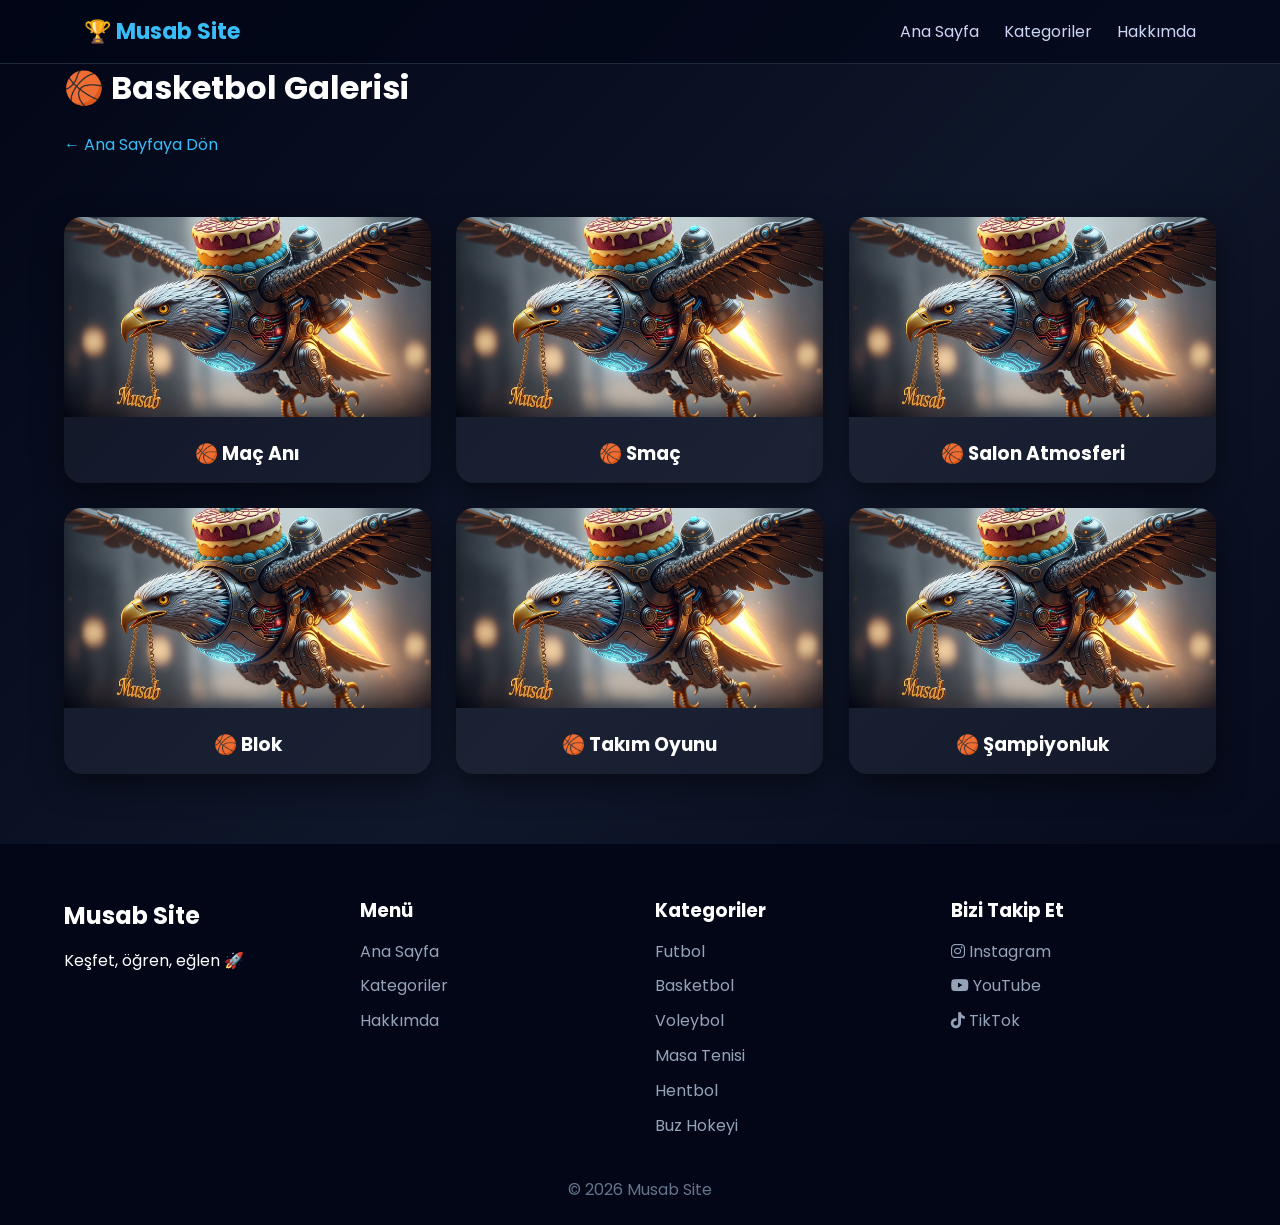
<file: basketbol.html>
<!DOCTYPE html>
<html lang="tr">
<head>
    <meta charset="UTF-8">
    <meta name="viewport" content="width=device-width, initial-scale=1.0">
    <title>Basketbol Galerisi</title>
    <link rel="stylesheet" href="style.css">
    <link rel="stylesheet" href="https://cdnjs.cloudflare.com/ajax/libs/font-awesome/6.5.0/css/all.min.css">
    <link href="https://fonts.googleapis.com/css2?family=Poppins:wght@300;400;600&display=swap" rel="stylesheet">
</head>
<body>

<header>
    <div class="container header">
        <div class="logo"><h1>🏆 Musab Site</h1></div>
        <div class="hamburger" onclick="toggleMenu()"><span></span><span></span><span></span></div>
        <nav class="nav-links">
            <a href="index.html">Ana Sayfa</a>
            <a href="index.html#kategoriler">Kategoriler</a>
            <a href="hakkimda.html">Hakkımda</a>
        </nav>
    </div>
</header>

<div class="container">
    <h1 class="page-title">🏀 Basketbol Galerisi</h1>
    <a href="index.html" class="back-btn">← Ana Sayfaya Dön</a>

    <div class="grid grid-3">
        <div class="card"><img src="image/67 (1).jpg" onclick="buyut(0)"><h3>🏀 Maç Anı</h3></div>
        <div class="card"><img src="image/67 (1).jpg" onclick="buyut(1)"><h3>🏀 Smaç</h3></div>
        <div class="card"><img src="image/67 (1).jpg" onclick="buyut(2)"><h3>🏀 Salon Atmosferi</h3></div>
        <div class="card"><img src="image/67 (1).jpg" onclick="buyut(3)"><h3>🏀 Blok</h3></div>
        <div class="card"><img src="image/67 (1).jpg" onclick="buyut(4)"><h3>🏀 Takım Oyunu</h3></div>
        <div class="card"><img src="image/67 (1).jpg" onclick="buyut(5)"><h3>🏀 Şampiyonluk</h3></div>
    </div>
</div>

<div id="popup">
    <span class="close" onclick="kapat()">✖</span>
    <span class="prev" onclick="geri()">❮</span>
    <span class="next" onclick="ileri()">❯</span>
    <div class="popup-content">
        <img id="popup-img">
        <h2 id="popup-title"></h2>
    </div>
</div>

<footer class="footer">
    <div class="container footer-grid">
        <div><h2>Musab Site</h2><p>Keşfet, öğren, eğlen 🚀</p></div>
        <div><h3>Menü</h3><a href="index.html">Ana Sayfa</a><a href="#kategoriler">Kategoriler</a><a href="hakkimda.html">Hakkımda</a></div>
        <div><h3>Kategoriler</h3>
            <a href="futbol.html">Futbol</a>
            <a href="basketbol.html">Basketbol</a>
            <a href="voleybol.html">Voleybol</a>
            <a href="masatenisi.html">Masa Tenisi</a>
            <a href="hentbol.html">Hentbol</a>
            <a href="buzhokeyi.html">Buz Hokeyi</a>
        </div>
        <div><h3>Bizi Takip Et</h3>
            <a href="#"><i class="fab fa-instagram"></i> Instagram</a>
            <a href="#"><i class="fab fa-youtube"></i> YouTube</a>
            <a href="#"><i class="fab fa-tiktok"></i> TikTok</a>
        </div>
    </div>
    <div class="footer-bottom">© 2026 Musab Site</div>
</footer>

<button id="topBtn" onclick="yukariCik()">⬆</button>

<script>
let images = [
    {src:"image/67 (1).jpg", title:"Maç Anı"},
    {src:"image/67 (1).jpg", title:"Smaç"},
    {src:"image/67 (1).jpg", title:"Salon Atmosferi"},
    {src:"image/67 (1).jpg", title:"Blok"},
    {src:"image/67 (1).jpg", title:"Takım Oyunu"},
    {src:"image/67 (1).jpg", title:"Şampiyonluk"}
];
let index = 0;

function buyut(i){
    index = i;
    goster();
    const popup=document.getElementById("popup");
    popup.style.display="flex";
    document.body.style.overflow="hidden";
    setTimeout(()=>popup.classList.add("show"),10);
}

function goster() {
    const popupImg = document.getElementById("popup-img");
    
    // önce eskiyi gizle
    popupImg.classList.remove('show');
    popupImg.classList.add('hide');

    // küçük bir gecikme ile yeni resmi göster
    setTimeout(() => {
        popupImg.src = images[index].src;
        document.getElementById("popup-title").innerText = images[index].title;
        popupImg.classList.remove('hide');
        popupImg.classList.add('show');
    }, 200);
}

function kapat(){
    const popup=document.getElementById("popup");
    popup.classList.remove("show");
    setTimeout(()=>{
        popup.style.display="none";
        document.body.style.overflow="auto";
    },300);
}

function ileri(){index=(index+1)%images.length; goster();}
function geri(){index=(index-1+images.length)%images.length; goster();}

window.onscroll = function(){
    let btn=document.getElementById("topBtn");
    btn.style.display=document.documentElement.scrollTop>200?"block":"none";
};

function yukariCik(){window.scrollTo({top:0,behavior:"smooth"});}
document.addEventListener("keydown",function(e){
    if(e.key==="Escape") kapat();
    if(e.key==="ArrowRight") ileri();
    if(e.key==="ArrowLeft") geri();
});

function toggleMenu(){document.querySelector('.nav-links').classList.toggle('active');}
</script>

</body>
</html>
</file>
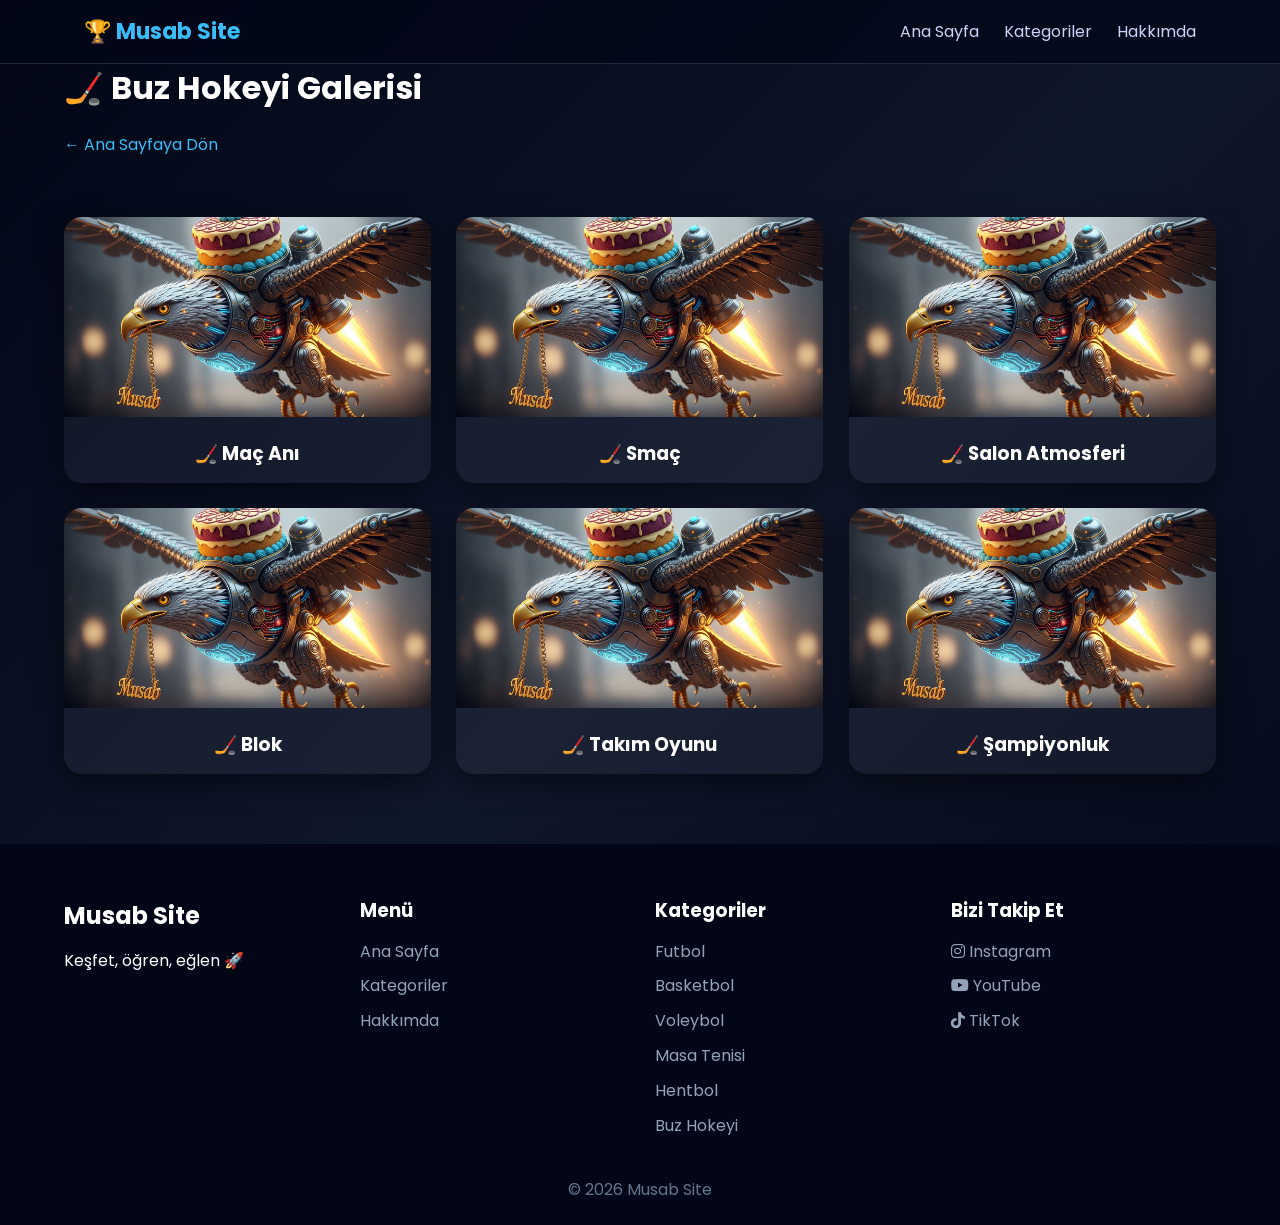
<file: buzhokeyi.html>
<!DOCTYPE html>
<html lang="tr">
<head>
    <meta charset="UTF-8">
    <meta name="viewport" content="width=device-width, initial-scale=1.0">
    <title>Buz Hokeyi Galerisi</title>
    <link rel="stylesheet" href="style.css">
    <link rel="stylesheet" href="https://cdnjs.cloudflare.com/ajax/libs/font-awesome/6.5.0/css/all.min.css">
    <link href="https://fonts.googleapis.com/css2?family=Poppins:wght@300;400;600&display=swap" rel="stylesheet">
</head>
<body>

<header>
    <div class="container header">
        <div class="logo"><h1>🏆 Musab Site</h1></div>
        <div class="hamburger" onclick="toggleMenu()"><span></span><span></span><span></span></div>
        <nav class="nav-links">
            <a href="index.html">Ana Sayfa</a>
            <a href="index.html#kategoriler">Kategoriler</a>
            <a href="hakkimda.html">Hakkımda</a>
        </nav>
    </div>
</header>

<div class="container">
    <h1 class="page-title">🏒 Buz Hokeyi Galerisi</h1>
    <a href="index.html" class="back-btn">← Ana Sayfaya Dön</a>

    <div class="grid grid-3">
        <div class="card"><img src="image/67 (1).jpg" onclick="buyut(0)"><h3>🏒 Maç Anı</h3></div>
        <div class="card"><img src="image/67 (1).jpg" onclick="buyut(1)"><h3>🏒 Smaç</h3></div>
        <div class="card"><img src="image/67 (1).jpg" onclick="buyut(2)"><h3>🏒 Salon Atmosferi</h3></div>
        <div class="card"><img src="image/67 (1).jpg" onclick="buyut(3)"><h3>🏒 Blok</h3></div>
        <div class="card"><img src="image/67 (1).jpg" onclick="buyut(4)"><h3>🏒 Takım Oyunu</h3></div>
        <div class="card"><img src="image/67 (1).jpg" onclick="buyut(5)"><h3>🏒 Şampiyonluk</h3></div>
    </div>
</div>

<div id="popup">
    <span class="close" onclick="kapat()">✖</span>
    <span class="prev" onclick="geri()">❮</span>
    <span class="next" onclick="ileri()">❯</span>
    <div class="popup-content">
        <img id="popup-img">
        <h2 id="popup-title"></h2>
    </div>
</div>

<footer class="footer">
    <div class="container footer-grid">
        <div><h2>Musab Site</h2><p>Keşfet, öğren, eğlen 🚀</p></div>
        <div><h3>Menü</h3><a href="index.html">Ana Sayfa</a><a href="#kategoriler">Kategoriler</a><a href="hakkimda.html">Hakkımda</a></div>
        <div><h3>Kategoriler</h3>
            <a href="futbol.html">Futbol</a>
            <a href="basketbol.html">Basketbol</a>
            <a href="voleybol.html">Voleybol</a>
            <a href="masatenisi.html">Masa Tenisi</a>
            <a href="hentbol.html">Hentbol</a>
            <a href="buzhokeyi.html">Buz Hokeyi</a>
        </div>
        <div><h3>Bizi Takip Et</h3>
            <a href="#"><i class="fab fa-instagram"></i> Instagram</a>
            <a href="#"><i class="fab fa-youtube"></i> YouTube</a>
            <a href="#"><i class="fab fa-tiktok"></i> TikTok</a>
        </div>
    </div>
    <div class="footer-bottom">© 2026 Musab Site</div>
</footer>

<button id="topBtn" onclick="yukariCik()">⬆</button>

<script>
let images = [
    {src:"image/67 (1).jpg", title:"Maç Anı"},
    {src:"image/67 (1).jpg", title:"Smaç"},
    {src:"image/67 (1).jpg", title:"Salon Atmosferi"},
    {src:"image/67 (1).jpg", title:"Blok"},
    {src:"image/67 (1).jpg", title:"Takım Oyunu"},
    {src:"image/67 (1).jpg", title:"Şampiyonluk"}
];
let index = 0;

function buyut(i){
    index = i;
    goster();
    const popup=document.getElementById("popup");
    popup.style.display="flex";
    document.body.style.overflow="hidden";
    setTimeout(()=>popup.classList.add("show"),10);
}

function goster() {
    const popupImg = document.getElementById("popup-img");
    
    // önce eskiyi gizle
    popupImg.classList.remove('show');
    popupImg.classList.add('hide');

    // küçük bir gecikme ile yeni resmi göster
    setTimeout(() => {
        popupImg.src = images[index].src;
        document.getElementById("popup-title").innerText = images[index].title;
        popupImg.classList.remove('hide');
        popupImg.classList.add('show');
    }, 200);
}

function kapat(){
    const popup=document.getElementById("popup");
    popup.classList.remove("show");
    setTimeout(()=>{
        popup.style.display="none";
        document.body.style.overflow="auto";
    },300);
}

function ileri(){index=(index+1)%images.length; goster();}
function geri(){index=(index-1+images.length)%images.length; goster();}

window.onscroll = function(){
    let btn=document.getElementById("topBtn");
    btn.style.display=document.documentElement.scrollTop>200?"block":"none";
};

function yukariCik(){window.scrollTo({top:0,behavior:"smooth"});}
document.addEventListener("keydown",function(e){
    if(e.key==="Escape") kapat();
    if(e.key==="ArrowRight") ileri();
    if(e.key==="ArrowLeft") geri();
});

function toggleMenu(){document.querySelector('.nav-links').classList.toggle('active');}
</script>

</body>
</html>
</file>
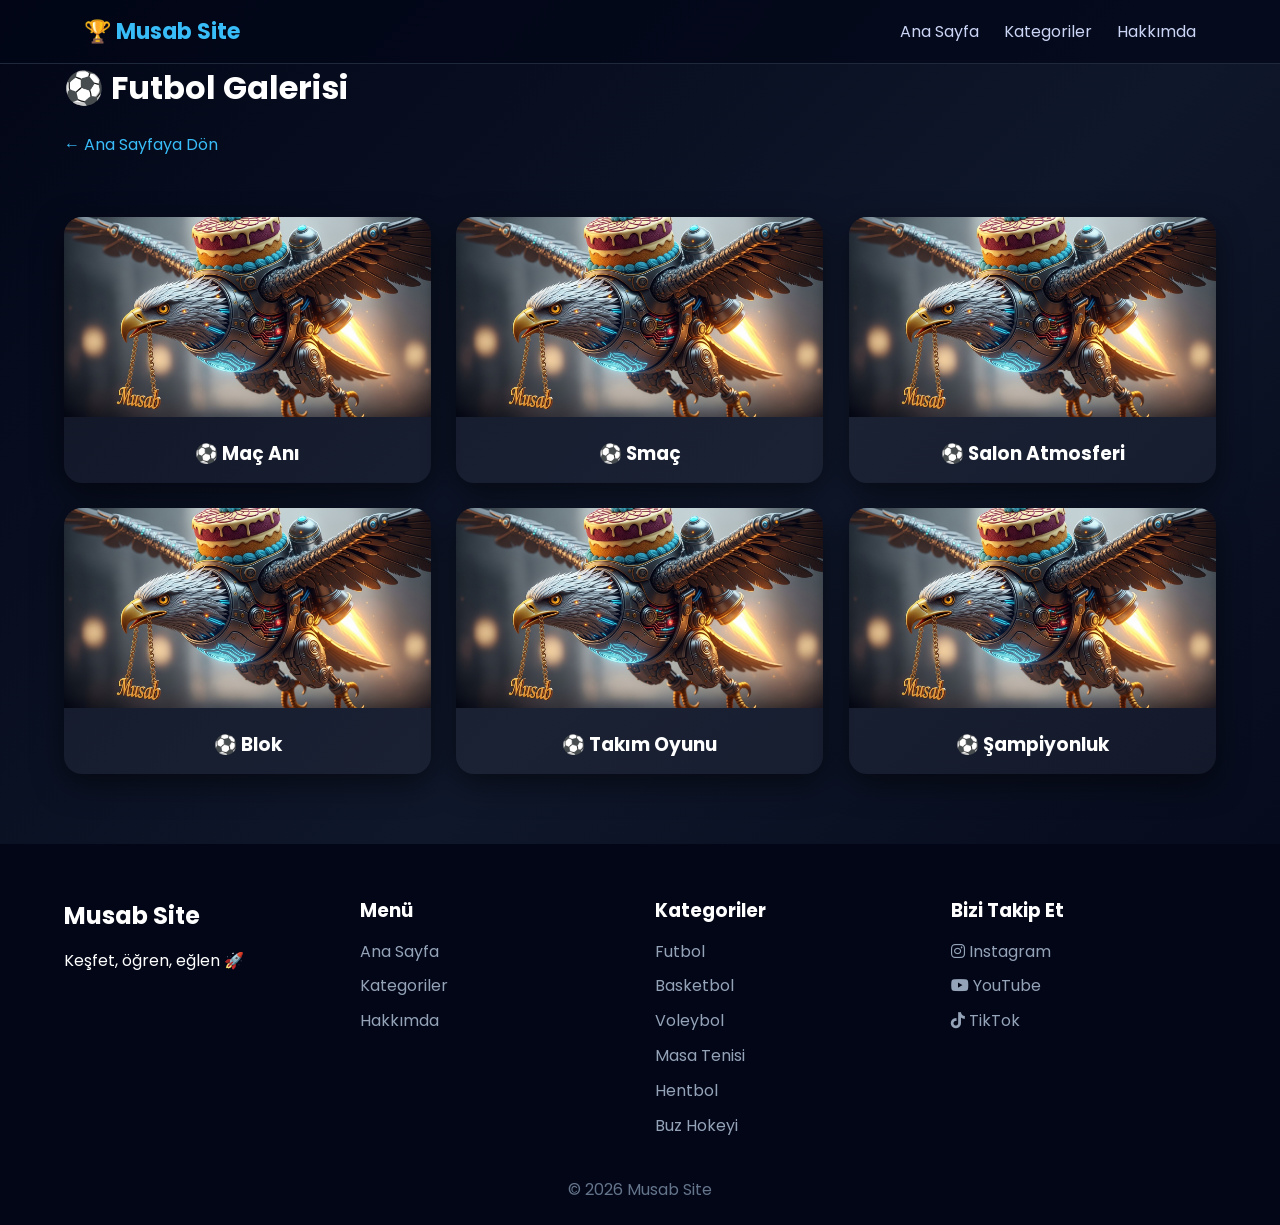
<file: futbol.html>
<!DOCTYPE html>
<html lang="tr">
<head>
    <meta charset="UTF-8">
    <meta name="viewport" content="width=device-width, initial-scale=1.0">
    <title>Futbol Galerisi</title>
    <link rel="stylesheet" href="style.css">
    <link rel="stylesheet" href="https://cdnjs.cloudflare.com/ajax/libs/font-awesome/6.5.0/css/all.min.css">
    <link href="https://fonts.googleapis.com/css2?family=Poppins:wght@300;400;600&display=swap" rel="stylesheet">
</head>
<body>

<header>
    <div class="container header">
        <div class="logo"><h1>🏆 Musab Site</h1></div>
        <div class="hamburger" onclick="toggleMenu()"><span></span><span></span><span></span></div>
        <nav class="nav-links">
            <a href="index.html">Ana Sayfa</a>
            <a href="index.html#kategoriler">Kategoriler</a>
            <a href="hakkimda.html">Hakkımda</a>
        </nav>
    </div>
</header>

<div class="container">
    <h1 class="page-title">⚽ Futbol Galerisi</h1>
    <a href="index.html" class="back-btn">← Ana Sayfaya Dön</a>

    <div class="grid grid-3">
        <div class="card"><img src="image/67 (1).jpg" onclick="buyut(0)"><h3>⚽ Maç Anı</h3></div>
        <div class="card"><img src="image/67 (1).jpg" onclick="buyut(1)"><h3>⚽ Smaç</h3></div>
        <div class="card"><img src="image/67 (1).jpg" onclick="buyut(2)"><h3>⚽ Salon Atmosferi</h3></div>
        <div class="card"><img src="image/67 (1).jpg" onclick="buyut(3)"><h3>⚽ Blok</h3></div>
        <div class="card"><img src="image/67 (1).jpg" onclick="buyut(4)"><h3>⚽ Takım Oyunu</h3></div>
        <div class="card"><img src="image/67 (1).jpg" onclick="buyut(5)"><h3>⚽ Şampiyonluk</h3></div>
    </div>
</div>

<div id="popup">
    <span class="close" onclick="kapat()">✖</span>
    <span class="prev" onclick="geri()">❮</span>
    <span class="next" onclick="ileri()">❯</span>
    <div class="popup-content">
        <img id="popup-img">
        <h2 id="popup-title"></h2>
    </div>
</div>

<footer class="footer">
    <div class="container footer-grid">
        <div><h2>Musab Site</h2><p>Keşfet, öğren, eğlen 🚀</p></div>
        <div><h3>Menü</h3><a href="index.html">Ana Sayfa</a><a href="#kategoriler">Kategoriler</a><a href="hakkimda.html">Hakkımda</a></div>
        <div><h3>Kategoriler</h3>
            <a href="futbol.html">Futbol</a>
            <a href="basketbol.html">Basketbol</a>
            <a href="voleybol.html">Voleybol</a>
            <a href="masatenisi.html">Masa Tenisi</a>
            <a href="hentbol.html">Hentbol</a>
            <a href="buzhokeyi.html">Buz Hokeyi</a>
        </div>
        <div><h3>Bizi Takip Et</h3>
            <a href="#"><i class="fab fa-instagram"></i> Instagram</a>
            <a href="#"><i class="fab fa-youtube"></i> YouTube</a>
            <a href="#"><i class="fab fa-tiktok"></i> TikTok</a>
        </div>
    </div>
    <div class="footer-bottom">© 2026 Musab Site</div>
</footer>

<button id="topBtn" onclick="yukariCik()">⬆</button>

<script>
let images = [
    {src:"image/67 (1).jpg", title:"Maç Anı"},
    {src:"image/67 (1).jpg", title:"Smaç"},
    {src:"image/67 (1).jpg", title:"Salon Atmosferi"},
    {src:"image/67 (1).jpg", title:"Blok"},
    {src:"image/67 (1).jpg", title:"Takım Oyunu"},
    {src:"image/67 (1).jpg", title:"Şampiyonluk"}
];
let index = 0;

function buyut(i){
    index = i;
    goster();
    const popup=document.getElementById("popup");
    popup.style.display="flex";
    document.body.style.overflow="hidden";
    setTimeout(()=>popup.classList.add("show"),10);
}

function goster() {
    const popupImg = document.getElementById("popup-img");
    
    // önce eskiyi gizle
    popupImg.classList.remove('show');
    popupImg.classList.add('hide');

    // küçük bir gecikme ile yeni resmi göster
    setTimeout(() => {
        popupImg.src = images[index].src;
        document.getElementById("popup-title").innerText = images[index].title;
        popupImg.classList.remove('hide');
        popupImg.classList.add('show');
    }, 200);
}

function kapat(){
    const popup=document.getElementById("popup");
    popup.classList.remove("show");
    setTimeout(()=>{
        popup.style.display="none";
        document.body.style.overflow="auto";
    },300);
}

function ileri(){index=(index+1)%images.length; goster();}
function geri(){index=(index-1+images.length)%images.length; goster();}

window.onscroll = function(){
    let btn=document.getElementById("topBtn");
    btn.style.display=document.documentElement.scrollTop>200?"block":"none";
};

function yukariCik(){window.scrollTo({top:0,behavior:"smooth"});}
document.addEventListener("keydown",function(e){
    if(e.key==="Escape") kapat();
    if(e.key==="ArrowRight") ileri();
    if(e.key==="ArrowLeft") geri();
});

function toggleMenu(){document.querySelector('.nav-links').classList.toggle('active');}
</script>

</body>
</html>
</file>
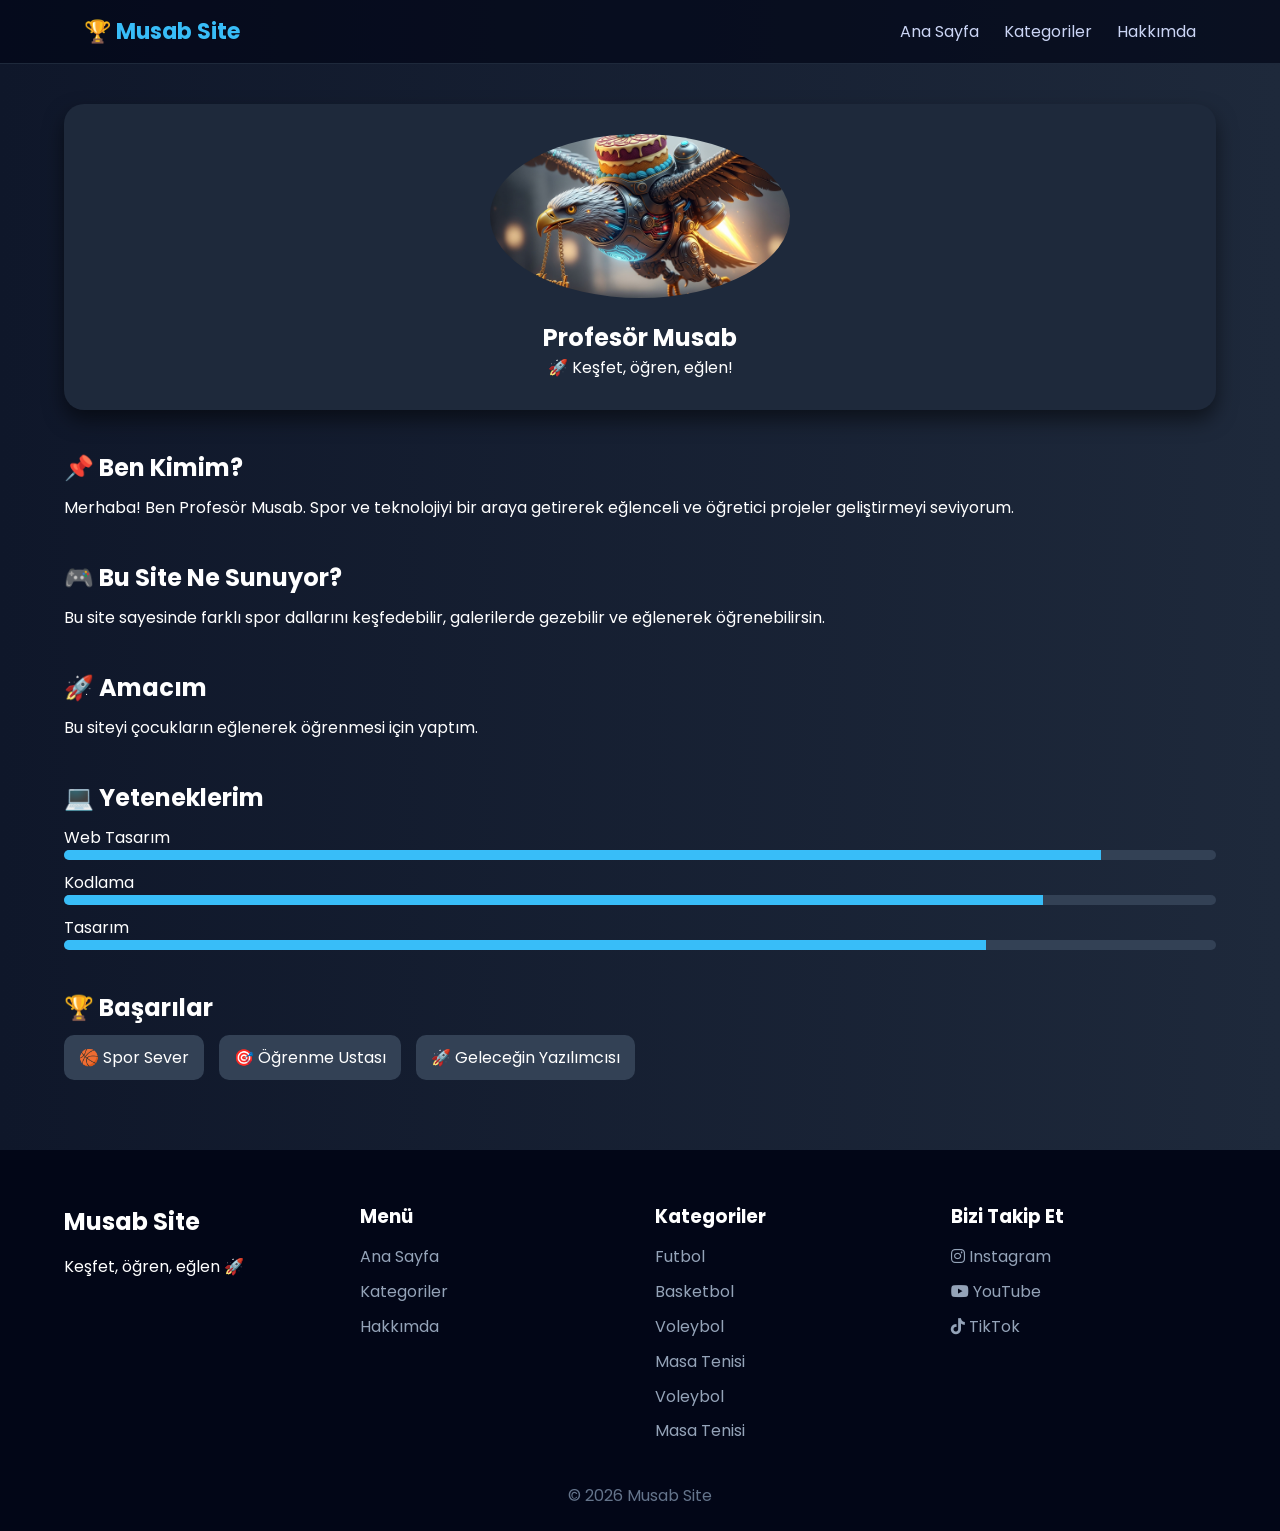
<file: hakkimda.html>
<!DOCTYPE html>
<html lang="tr">
<head>
<meta charset="UTF-8">
<meta name="viewport" content="width=device-width, initial-scale=1.0">
<title>Hakkımda - Musab Site</title>

<link rel="stylesheet" href="style.css">
<link rel="stylesheet" href="https://cdnjs.cloudflare.com/ajax/libs/font-awesome/6.5.0/css/all.min.css">
<link href="https://fonts.googleapis.com/css2?family=Poppins:wght@300;400;600&display=swap" rel="stylesheet">

<style>

/* ARKA PLAN */
body {
    background: linear-gradient(to right, #0f172a, #1e293b);
    color: white;
}

/* PROFİL KART */
.profile-card {
    background: #1e293b;
    padding: 30px;
    border-radius: 20px;
    text-align: center;
    margin-top: 40px;
    box-shadow: 0 10px 20px rgba(0,0,0,0.5);
    animation: fadeIn 1s ease;
}

.profile-card img {
    width: 300px;
    border-radius: 50%;
    margin-bottom: 15px;
}
/* BÖLÜMLER */
.section {
    margin-top: 40px;
    animation: fadeIn 1.5s ease;
}

.section h2 {
    margin-bottom: 10px;
}

/* YETENEK BAR */
.skill {
    margin: 10px 0;
}

.skill-bar {
    background: #334155;
    border-radius: 10px;
    overflow: hidden;
}

.skill-fill {
    height: 10px;
    background: #38bdf8;
}

/* ROZETLER */
.badges {
    display: flex;
    gap: 15px;
    flex-wrap: wrap;
}

.badge {
    background: #334155;
    padding: 10px 15px;
    border-radius: 10px;
}

/* ANİMASYON */
@keyframes fadeIn {
    from {opacity: 0; transform: translateY(20px);}
    to {opacity: 1; transform: translateY(0);}
}

</style>
</head>

<body>

<!-- HEADER -->
<header>
<div class="container header">
    <div class="logo"><h1>🏆 Musab Site</h1></div>

    <div class="hamburger" onclick="toggleMenu()">
        <span></span><span></span><span></span>
    </div>

    <nav class="nav-links">
        <a href="index.html">Ana Sayfa</a>
        <a href="index.html#kategoriler">Kategoriler</a>
        <a href="hakkimda.html" class="active">Hakkımda</a>
    </nav>
</div>
</header>

<!-- İÇERİK -->
<div class="container">

    <!-- PROFİL -->
    <div class="profile-card">
        <img src="image/67 (1).jpg" alt="profil">
        <h2>Profesör Musab</h2>
        <p>🚀 Keşfet, öğren, eğlen!</p>
    </div>

    <!-- BEN KİMİM -->
    <div class="section">
        <h2>📌 Ben Kimim?</h2>
        <p>
            Merhaba! Ben Profesör Musab. Spor ve teknolojiyi bir araya getirerek
            eğlenceli ve öğretici projeler geliştirmeyi seviyorum.
        </p>
    </div>

    <!-- SİTE -->
    <div class="section">
        <h2>🎮 Bu Site Ne Sunuyor?</h2>
        <p>
            Bu site sayesinde farklı spor dallarını keşfedebilir, galerilerde gezebilir
            ve eğlenerek öğrenebilirsin.
        </p>
    </div>

    <!-- AMAÇ -->
    <div class="section">
        <h2>🚀 Amacım</h2>
        <p>
            Bu siteyi çocukların eğlenerek öğrenmesi için yaptım.
        </p>
    </div>

    <!-- YETENEKLER -->
    <div class="section">
        <h2>💻 Yeteneklerim</h2>

        <div class="skill">
            Web Tasarım
            <div class="skill-bar">
                <div class="skill-fill" style="width: 90%"></div>
            </div>
        </div>

        <div class="skill">
            Kodlama
            <div class="skill-bar">
                <div class="skill-fill" style="width: 85%"></div>
            </div>
        </div>

        <div class="skill">
            Tasarım
            <div class="skill-bar">
                <div class="skill-fill" style="width: 80%"></div>
            </div>
        </div>

    </div>

    <!-- ROZETLER -->
    <div class="section">
        <h2>🏆 Başarılar</h2>

        <div class="badges">
            <div class="badge">🏀 Spor Sever</div>
            <div class="badge">🎯 Öğrenme Ustası</div>
            <div class="badge">🚀 Geleceğin Yazılımcısı</div>
        </div>
    </div>

</div>

<!-- FOOTER -->
<footer class="footer">
<div class="container footer-grid">
    <div>
        <h2>Musab Site</h2>
        <p>Keşfet, öğren, eğlen 🚀</p>
    </div>

    <div>
        <h3>Menü</h3>
        <a href="index.html">Ana Sayfa</a>
        <a href="index.html#kategoriler">Kategoriler</a>
        <a href="hakkimda.html">Hakkımda</a>
    </div>

    <div>
        <h3>Kategoriler</h3>
        <a href="futbol.html">Futbol</a>
        <a href="basketbol.html">Basketbol</a>
        <a href="voleybol.html">Voleybol</a>
        <a href="masatenisi.html">Masa Tenisi</a>
        <a href="hentbol.html">Voleybol</a>
        <a href="buzhokeyi.html">Masa Tenisi</a>
    </div>

    <div>
        <h3>Bizi Takip Et</h3>
        <a href="#"><i class="fab fa-instagram"></i> Instagram</a>
        <a href="#"><i class="fab fa-youtube"></i> YouTube</a>
            <a href="#"><i class="fab fa-tiktok"></i> TikTok</a>
    </div>
</div>

<div class="footer-bottom">
    © 2026 Musab Site
</div>
</footer>

<script>
function toggleMenu() {
    document.querySelector('.nav-links').classList.toggle('active');
}
</script>

</body>
</html>
</file>
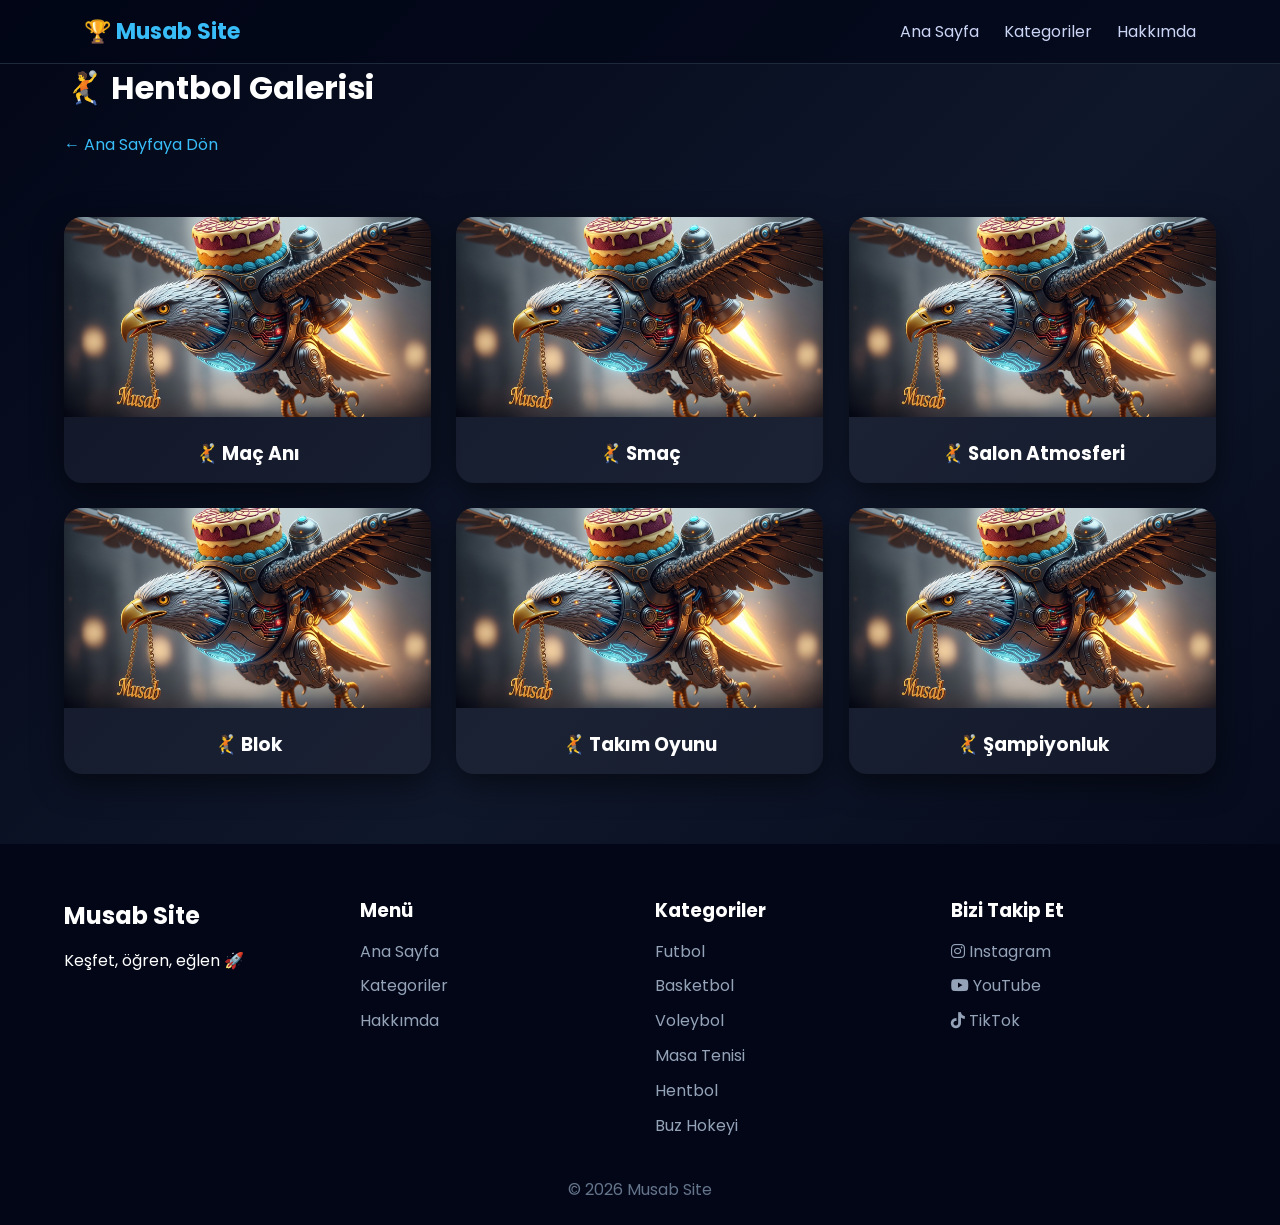
<file: hentbol.html>
<!DOCTYPE html>
<html lang="tr">
<head>
    <meta charset="UTF-8">
    <meta name="viewport" content="width=device-width, initial-scale=1.0">
    <title>Hentbol Galerisi</title>
    <link rel="stylesheet" href="style.css">
    <link rel="stylesheet" href="https://cdnjs.cloudflare.com/ajax/libs/font-awesome/6.5.0/css/all.min.css">
    <link href="https://fonts.googleapis.com/css2?family=Poppins:wght@300;400;600&display=swap" rel="stylesheet">
</head>
<body>

<header>
    <div class="container header">
        <div class="logo"><h1>🏆 Musab Site</h1></div>
        <div class="hamburger" onclick="toggleMenu()"><span></span><span></span><span></span></div>
        <nav class="nav-links">
            <a href="index.html">Ana Sayfa</a>
            <a href="index.html#kategoriler">Kategoriler</a>
            <a href="hakkimda.html">Hakkımda</a>
        </nav>
    </div>
</header>

<div class="container">
    <h1 class="page-title">🤾 Hentbol Galerisi</h1>
    <a href="index.html" class="back-btn">← Ana Sayfaya Dön</a>

    <div class="grid grid-3">
        <div class="card"><img src="image/67 (1).jpg" onclick="buyut(0)"><h3>🤾 Maç Anı</h3></div>
        <div class="card"><img src="image/67 (1).jpg" onclick="buyut(1)"><h3>🤾 Smaç</h3></div>
        <div class="card"><img src="image/67 (1).jpg" onclick="buyut(2)"><h3>🤾 Salon Atmosferi</h3></div>
        <div class="card"><img src="image/67 (1).jpg" onclick="buyut(3)"><h3>🤾 Blok</h3></div>
        <div class="card"><img src="image/67 (1).jpg" onclick="buyut(4)"><h3>🤾 Takım Oyunu</h3></div>
        <div class="card"><img src="image/67 (1).jpg" onclick="buyut(5)"><h3>🤾 Şampiyonluk</h3></div>
    </div>
</div>

<div id="popup">
    <span class="close" onclick="kapat()">✖</span>
    <span class="prev" onclick="geri()">❮</span>
    <span class="next" onclick="ileri()">❯</span>
    <div class="popup-content">
        <img id="popup-img">
        <h2 id="popup-title"></h2>
    </div>
</div>

<footer class="footer">
    <div class="container footer-grid">
        <div><h2>Musab Site</h2><p>Keşfet, öğren, eğlen 🚀</p></div>
        <div><h3>Menü</h3><a href="index.html">Ana Sayfa</a><a href="#kategoriler">Kategoriler</a><a href="hakkimda.html">Hakkımda</a></div>
        <div><h3>Kategoriler</h3>
            <a href="futbol.html">Futbol</a>
            <a href="basketbol.html">Basketbol</a>
            <a href="voleybol.html">Voleybol</a>
            <a href="masatenisi.html">Masa Tenisi</a>
            <a href="hentbol.html">Hentbol</a>
            <a href="buzhokeyi.html">Buz Hokeyi</a>
        </div>
        <div><h3>Bizi Takip Et</h3>
            <a href="#"><i class="fab fa-instagram"></i> Instagram</a>
            <a href="#"><i class="fab fa-youtube"></i> YouTube</a>
            <a href="#"><i class="fab fa-tiktok"></i> TikTok</a>
        </div>
    </div>
    <div class="footer-bottom">© 2026 Musab Site</div>
</footer>

<button id="topBtn" onclick="yukariCik()">⬆</button>

<script>
let images = [
    {src:"image/67 (1).jpg", title:"Maç Anı"},
    {src:"image/67 (1).jpg", title:"Smaç"},
    {src:"image/67 (1).jpg", title:"Salon Atmosferi"},
    {src:"image/67 (1).jpg", title:"Blok"},
    {src:"image/67 (1).jpg", title:"Takım Oyunu"},
    {src:"image/67 (1).jpg", title:"Şampiyonluk"}
];
let index = 0;

function buyut(i){
    index = i;
    goster();
    const popup=document.getElementById("popup");
    popup.style.display="flex";
    document.body.style.overflow="hidden";
    setTimeout(()=>popup.classList.add("show"),10);
}

function goster() {
    const popupImg = document.getElementById("popup-img");
    
    // önce eskiyi gizle
    popupImg.classList.remove('show');
    popupImg.classList.add('hide');

    // küçük bir gecikme ile yeni resmi göster
    setTimeout(() => {
        popupImg.src = images[index].src;
        document.getElementById("popup-title").innerText = images[index].title;
        popupImg.classList.remove('hide');
        popupImg.classList.add('show');
    }, 200);
}

function kapat(){
    const popup=document.getElementById("popup");
    popup.classList.remove("show");
    setTimeout(()=>{
        popup.style.display="none";
        document.body.style.overflow="auto";
    },300);
}

function ileri(){index=(index+1)%images.length; goster();}
function geri(){index=(index-1+images.length)%images.length; goster();}

window.onscroll = function(){
    let btn=document.getElementById("topBtn");
    btn.style.display=document.documentElement.scrollTop>200?"block":"none";
};

function yukariCik(){window.scrollTo({top:0,behavior:"smooth"});}
document.addEventListener("keydown",function(e){
    if(e.key==="Escape") kapat();
    if(e.key==="ArrowRight") ileri();
    if(e.key==="ArrowLeft") geri();
});

function toggleMenu(){document.querySelector('.nav-links').classList.toggle('active');}
</script>

</body>
</html>
</file>
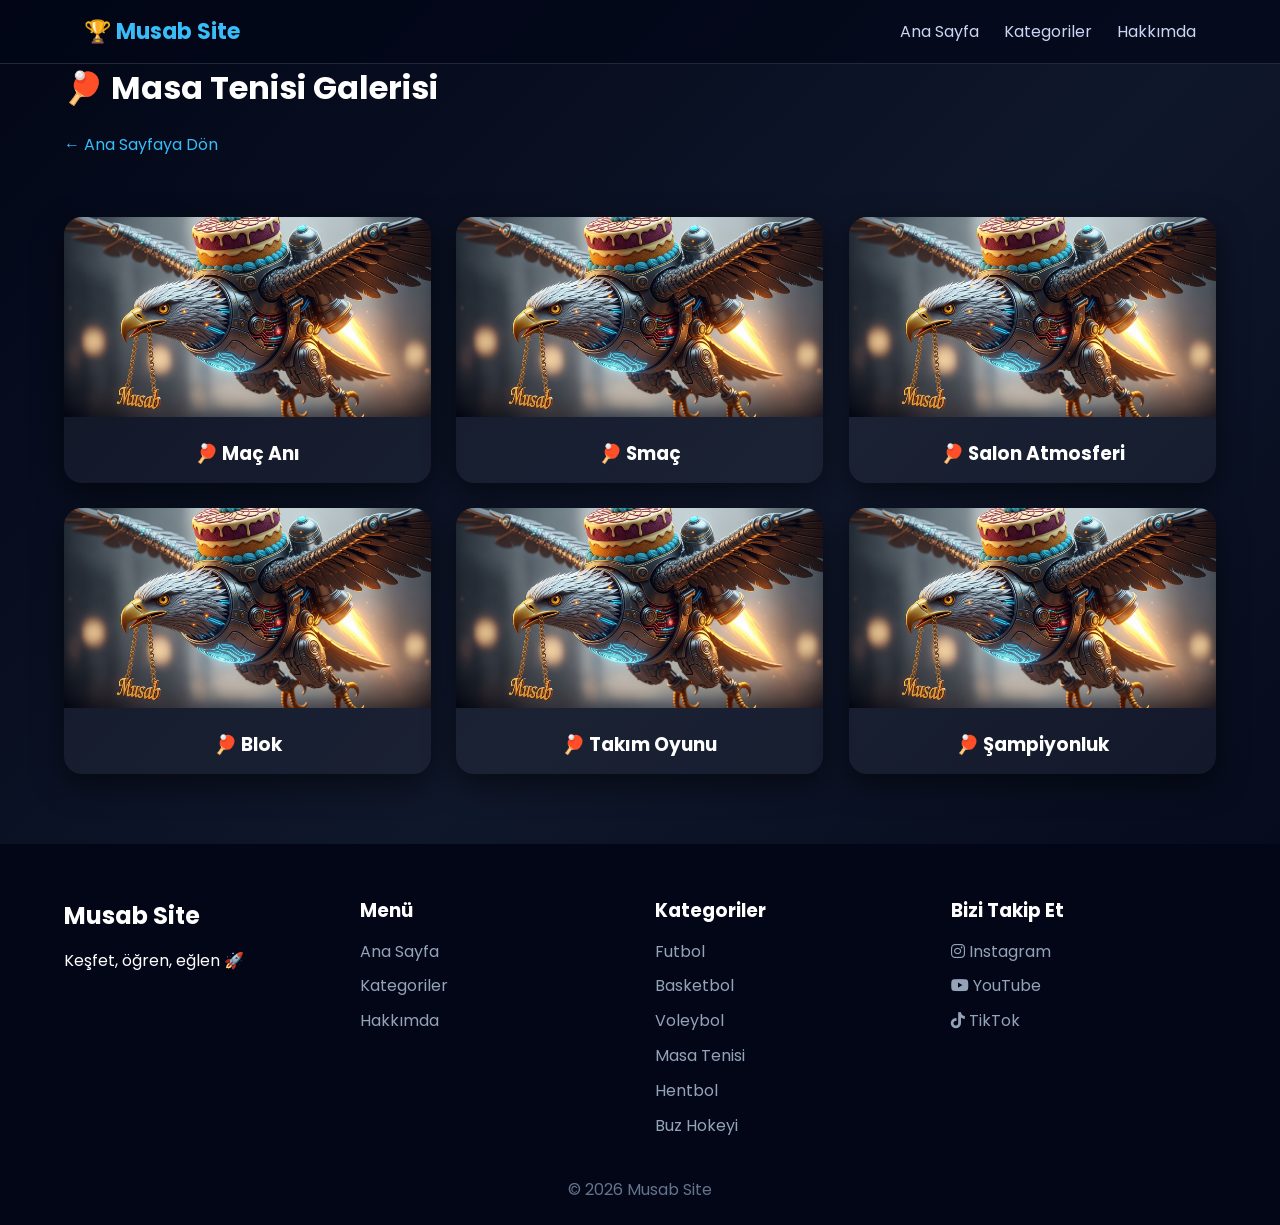
<file: masatenisi.html>
<!DOCTYPE html>
<html lang="tr">
<head>
    <meta charset="UTF-8">
    <meta name="viewport" content="width=device-width, initial-scale=1.0">
    <title>Masa Tenisi Galerisi</title>
    <link rel="stylesheet" href="style.css">
    <link rel="stylesheet" href="https://cdnjs.cloudflare.com/ajax/libs/font-awesome/6.5.0/css/all.min.css">
    <link href="https://fonts.googleapis.com/css2?family=Poppins:wght@300;400;600&display=swap" rel="stylesheet">
</head>
<body>

<header>
    <div class="container header">
        <div class="logo"><h1>🏆 Musab Site</h1></div>
        <div class="hamburger" onclick="toggleMenu()"><span></span><span></span><span></span></div>
        <nav class="nav-links">
            <a href="index.html">Ana Sayfa</a>
            <a href="index.html#kategoriler">Kategoriler</a>
            <a href="hakkimda.html">Hakkımda</a>
        </nav>
    </div>
</header>

<div class="container">
    <h1 class="page-title">🏓 Masa Tenisi Galerisi</h1>
    <a href="index.html" class="back-btn">← Ana Sayfaya Dön</a>

    <div class="grid grid-3">
        <div class="card"><img src="image/67 (1).jpg" onclick="buyut(0)"><h3>🏓 Maç Anı</h3></div>
        <div class="card"><img src="image/67 (1).jpg" onclick="buyut(1)"><h3>🏓 Smaç</h3></div>
        <div class="card"><img src="image/67 (1).jpg" onclick="buyut(2)"><h3>🏓 Salon Atmosferi</h3></div>
        <div class="card"><img src="image/67 (1).jpg" onclick="buyut(3)"><h3>🏓 Blok</h3></div>
        <div class="card"><img src="image/67 (1).jpg" onclick="buyut(4)"><h3>🏓 Takım Oyunu</h3></div>
        <div class="card"><img src="image/67 (1).jpg" onclick="buyut(5)"><h3>🏓 Şampiyonluk</h3></div>
    </div>
</div>

<div id="popup">
    <span class="close" onclick="kapat()">✖</span>
    <span class="prev" onclick="geri()">❮</span>
    <span class="next" onclick="ileri()">❯</span>
    <div class="popup-content">
        <img id="popup-img">
        <h2 id="popup-title"></h2>
    </div>
</div>

<footer class="footer">
    <div class="container footer-grid">
        <div><h2>Musab Site</h2><p>Keşfet, öğren, eğlen 🚀</p></div>
        <div><h3>Menü</h3><a href="index.html">Ana Sayfa</a><a href="#kategoriler">Kategoriler</a><a href="hakkimda.html">Hakkımda</a></div>
        <div><h3>Kategoriler</h3>
            <a href="futbol.html">Futbol</a>
            <a href="basketbol.html">Basketbol</a>
            <a href="voleybol.html">Voleybol</a>
            <a href="masatenisi.html">Masa Tenisi</a>
            <a href="hentbol.html">Hentbol</a>
            <a href="buzhokeyi.html">Buz Hokeyi</a>
        </div>
        <div><h3>Bizi Takip Et</h3>
            <a href="#"><i class="fab fa-instagram"></i> Instagram</a>
            <a href="#"><i class="fab fa-youtube"></i> YouTube</a>
            <a href="#"><i class="fab fa-tiktok"></i> TikTok</a>
        </div>
    </div>
    <div class="footer-bottom">© 2026 Musab Site</div>
</footer>

<button id="topBtn" onclick="yukariCik()">⬆</button>

<script>
let images = [
    {src:"image/67 (1).jpg", title:"Maç Anı"},
    {src:"image/67 (1).jpg", title:"Smaç"},
    {src:"image/67 (1).jpg", title:"Salon Atmosferi"},
    {src:"image/67 (1).jpg", title:"Blok"},
    {src:"image/67 (1).jpg", title:"Takım Oyunu"},
    {src:"image/67 (1).jpg", title:"Şampiyonluk"}
];
let index = 0;

function buyut(i){
    index = i;
    goster();
    const popup=document.getElementById("popup");
    popup.style.display="flex";
    document.body.style.overflow="hidden";
    setTimeout(()=>popup.classList.add("show"),10);
}

function goster() {
    const popupImg = document.getElementById("popup-img");
    
    // önce eskiyi gizle
    popupImg.classList.remove('show');
    popupImg.classList.add('hide');

    // küçük bir gecikme ile yeni resmi göster
    setTimeout(() => {
        popupImg.src = images[index].src;
        document.getElementById("popup-title").innerText = images[index].title;
        popupImg.classList.remove('hide');
        popupImg.classList.add('show');
    }, 200);
}

function kapat(){
    const popup=document.getElementById("popup");
    popup.classList.remove("show");
    setTimeout(()=>{
        popup.style.display="none";
        document.body.style.overflow="auto";
    },300);
}

function ileri(){index=(index+1)%images.length; goster();}
function geri(){index=(index-1+images.length)%images.length; goster();}

window.onscroll = function(){
    let btn=document.getElementById("topBtn");
    btn.style.display=document.documentElement.scrollTop>200?"block":"none";
};

function yukariCik(){window.scrollTo({top:0,behavior:"smooth"});}
document.addEventListener("keydown",function(e){
    if(e.key==="Escape") kapat();
    if(e.key==="ArrowRight") ileri();
    if(e.key==="ArrowLeft") geri();
});

function toggleMenu(){document.querySelector('.nav-links').classList.toggle('active');}
</script>

</body>
</html>
</file>
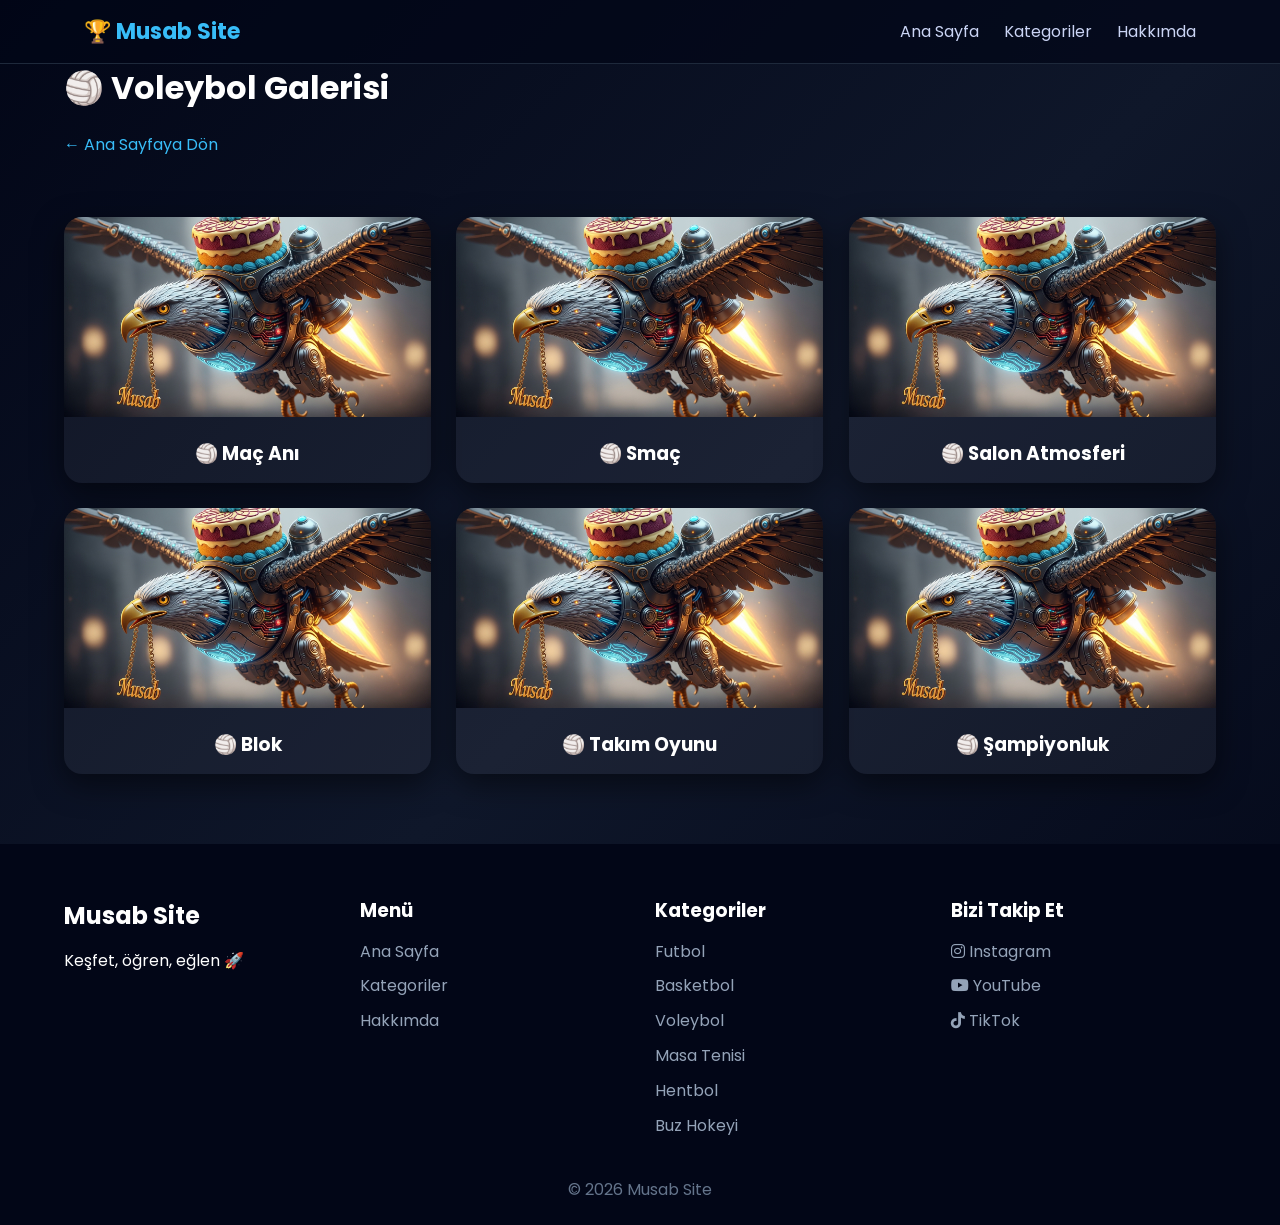
<file: voleybol.html>
<!DOCTYPE html>
<html lang="tr">
<head>
    <meta charset="UTF-8">
    <meta name="viewport" content="width=device-width, initial-scale=1.0">
    <title>Voleybol Galerisi</title>
    <link rel="stylesheet" href="style.css">
    <link rel="stylesheet" href="https://cdnjs.cloudflare.com/ajax/libs/font-awesome/6.5.0/css/all.min.css">
    <link href="https://fonts.googleapis.com/css2?family=Poppins:wght@300;400;600&display=swap" rel="stylesheet">
</head>
<body>

<header>
    <div class="container header">
        <div class="logo"><h1>🏆 Musab Site</h1></div>
        <div class="hamburger" onclick="toggleMenu()"><span></span><span></span><span></span></div>
        <nav class="nav-links">
            <a href="index.html">Ana Sayfa</a>
            <a href="index.html#kategoriler">Kategoriler</a>
            <a href="hakkimda.html">Hakkımda</a>
        </nav>
    </div>
</header>

<div class="container">
    <h1 class="page-title">🏐 Voleybol Galerisi</h1>
    <a href="index.html" class="back-btn">← Ana Sayfaya Dön</a>

    <div class="grid grid-3">
        <div class="card"><img src="image/67 (1).jpg" onclick="buyut(0)"><h3>🏐 Maç Anı</h3></div>
        <div class="card"><img src="image/67 (1).jpg" onclick="buyut(1)"><h3>🏐 Smaç</h3></div>
        <div class="card"><img src="image/67 (1).jpg" onclick="buyut(2)"><h3>🏐 Salon Atmosferi</h3></div>
        <div class="card"><img src="image/67 (1).jpg" onclick="buyut(3)"><h3>🏐 Blok</h3></div>
        <div class="card"><img src="image/67 (1).jpg" onclick="buyut(4)"><h3>🏐 Takım Oyunu</h3></div>
        <div class="card"><img src="image/67 (1).jpg" onclick="buyut(5)"><h3>🏐 Şampiyonluk</h3></div>
    </div>
</div>

<div id="popup">
    <span class="close" onclick="kapat()">✖</span>
    <span class="prev" onclick="geri()">❮</span>
    <span class="next" onclick="ileri()">❯</span>
    <div class="popup-content">
        <img id="popup-img">
        <h2 id="popup-title"></h2>
    </div>
</div>

<footer class="footer">
    <div class="container footer-grid">
        <div><h2>Musab Site</h2><p>Keşfet, öğren, eğlen 🚀</p></div>
        <div><h3>Menü</h3><a href="index.html">Ana Sayfa</a><a href="#kategoriler">Kategoriler</a><a href="hakkimda.html">Hakkımda</a></div>
        <div><h3>Kategoriler</h3>
            <a href="futbol.html">Futbol</a>
            <a href="basketbol.html">Basketbol</a>
            <a href="voleybol.html">Voleybol</a>
            <a href="masatenisi.html">Masa Tenisi</a>
            <a href="hentbol.html">Hentbol</a>
            <a href="buzhokeyi.html">Buz Hokeyi</a>
        </div>
        <div><h3>Bizi Takip Et</h3>
            <a href="#"><i class="fab fa-instagram"></i> Instagram</a>
            <a href="#"><i class="fab fa-youtube"></i> YouTube</a>
            <a href="#"><i class="fab fa-tiktok"></i> TikTok</a>
        </div>
    </div>
    <div class="footer-bottom">© 2026 Musab Site</div>
</footer>

<button id="topBtn" onclick="yukariCik()">⬆</button>

<script>
let images = [
    {src:"image/67 (1).jpg", title:"Maç Anı"},
    {src:"image/67 (1).jpg", title:"Smaç"},
    {src:"image/67 (1).jpg", title:"Salon Atmosferi"},
    {src:"image/67 (1).jpg", title:"Blok"},
    {src:"image/67 (1).jpg", title:"Takım Oyunu"},
    {src:"image/67 (1).jpg", title:"Şampiyonluk"}
];
let index = 0;

function buyut(i){
    index = i;
    goster();
    const popup=document.getElementById("popup");
    popup.style.display="flex";
    document.body.style.overflow="hidden";
    setTimeout(()=>popup.classList.add("show"),10);
}

function goster() {
    const popupImg = document.getElementById("popup-img");
    
    // önce eskiyi gizle
    popupImg.classList.remove('show');
    popupImg.classList.add('hide');

    // küçük bir gecikme ile yeni resmi göster
    setTimeout(() => {
        popupImg.src = images[index].src;
        document.getElementById("popup-title").innerText = images[index].title;
        popupImg.classList.remove('hide');
        popupImg.classList.add('show');
    }, 200);
}

function kapat(){
    const popup=document.getElementById("popup");
    popup.classList.remove("show");
    setTimeout(()=>{
        popup.style.display="none";
        document.body.style.overflow="auto";
    },300);
}

function ileri(){index=(index+1)%images.length; goster();}
function geri(){index=(index-1+images.length)%images.length; goster();}

window.onscroll = function(){
    let btn=document.getElementById("topBtn");
    btn.style.display=document.documentElement.scrollTop>200?"block":"none";
};

function yukariCik(){window.scrollTo({top:0,behavior:"smooth"});}
document.addEventListener("keydown",function(e){
    if(e.key==="Escape") kapat();
    if(e.key==="ArrowRight") ileri();
    if(e.key==="ArrowLeft") geri();
});

function toggleMenu(){document.querySelector('.nav-links').classList.toggle('active');}
</script>

</body>
</html>
</file>
<file: style.css>
/* RESET */
* {margin:0; padding:0; box-sizing:border-box;}

/* GENEL */
body {
    font-family: 'Poppins', sans-serif;
    background: linear-gradient(135deg,#020617,#0f172a,#020617);
    color:white;
}

/* CONTAINER */
.container {width:90%; max-width:1200px; margin:auto;}

/* HEADER */
header {
    background: rgba(2,6,23,0.7);
    backdrop-filter: blur(12px);
    border-bottom: 1px solid #1e293b;
    position: sticky;
    top:0;
    z-index:1000;
}
.header {
    display:flex;
    justify-content: space-between;
    align-items:center;
    padding:15px 20px;
}
.logo h1 {font-size:22px; color:#38bdf8;}

/* NAV */
.nav-links {display:flex; gap:25px;}
.nav-links a {
    color:#cbd5f5;
    text-decoration:none;
    position:relative;
}
.nav-links a::after {
    content:"";
    position:absolute;
    width:0%;
    height:2px;
    background: linear-gradient(45deg,#38bdf8,#6366f1);
    bottom:-5px;
    left:0;
    transition:0.3s;
}
.nav-links a:hover::after {width:100%;}

/* HAMBURGER */
.hamburger {
    display:none;
    flex-direction:column;
    cursor:pointer;
    gap:5px;
}
.hamburger span {
    width:25px;
    height:3px;
    background:white;
}

/* MOBİL */
@media(max-width:768px){
    .hamburger {display:flex;}
    .nav-links {
        display:none;
        flex-direction:column;
        position:absolute;
        top:60px;
        right:20px;
        background: rgba(2,6,23,0.95);
        padding:15px;
        border-radius:12px;
    }
    .nav-links.active {display:flex;}
}

/* HERO (TEK TANIM - ÇAKIŞMA DÜZELTİLDİ) */
.hero {
    height:85vh;
    display:flex;
    align-items:center;
    justify-content:center;
    text-align:center;
    background: url('image/hero-bg.jpg') center/cover no-repeat;
    position: relative;
}

.hero::after {
    content:"";
    position:absolute;
    inset:0;
    background: rgba(0,0,0,0.5);
}

.hero-content {
    position:relative;
    z-index:1;
}

.hero h1 {font-size:48px;}

.hero-btn {
    margin-top:20px;
    display:inline-block;
    padding:12px 25px;
    border-radius:30px;
    background: linear-gradient(45deg,#38bdf8,#6366f1);
    text-decoration:none;
    color:white;
    transition:0.3s;
}
.hero-btn:hover {transform:scale(1.1);}

/* GRID */
.grid {display:grid; gap:25px; margin-top:40px;}
.grid-3 {grid-template-columns: repeat(3,1fr);}
@media(max-width:900px){.grid-3{grid-template-columns:repeat(2,1fr);}}
@media(max-width:600px){.grid-3{grid-template-columns:1fr;}}

/* CARD */
.card {
    background: rgba(255,255,255,0.05);
    backdrop-filter:blur(10px);
    border-radius:18px;
    overflow:hidden;
    transition:0.4s;
    box-shadow:0 10px 30px rgba(0,0,0,0.5);
    cursor:pointer;
    position:relative;
}

.card img {
    width:100%;
    height:200px;
    object-fit:cover;
    transition: transform 0.4s ease, filter 0.4s ease;
}

.card h3 {
    padding:15px;
    text-align:center;
    position:relative;
    z-index:2;
    transition:0.3s;
}

/* IŞIK EFEKTİ */
.card::before {
    content:'';
    position:absolute;
    top:-50%;
    left:-50%;
    width:200%;
    height:200%;
    background: linear-gradient(120deg, rgba(255,255,255,0.3), rgba(255,255,255,0));
    transform: rotate(45deg) translateX(-100%);
    transition: transform 0.5s ease;
    pointer-events:none;
}

.card:hover::before {
    transform: rotate(45deg) translateX(100%);
}

/* HOVER */
.card:hover {
    transform:translateY(-10px) scale(1.05);
    box-shadow:0 20px 50px rgba(56,189,248,0.7),0 0 20px rgba(56,189,248,0.3) inset;
}
.card:hover img {
    transform:scale(1.12);
    filter:brightness(1.2);
}
.card:hover h3 {color:#38bdf8;}

/* BACK BUTTON */
.back-btn {
    display:inline-block;
    margin:20px 0;
    color:#38bdf8;
    text-decoration:none;
    transition:0.3s;
}
.back-btn:hover {transform:scale(1.1);}

/* POPUP */
#popup {
    position:fixed;
    inset:0;
    background:rgba(0,0,0,0.95);
    display:none;
    justify-content:center;
    align-items:center;
    z-index:2000;
}

/* POPUP ANİMASYON */
#popup-img {
    opacity:0;
    transform: scale(0.95);
    transition: opacity 0.5s ease, transform 0.5s ease;
}
#popup-img.show {
    opacity:1;
    transform: scale(1);
}

#popup img {
    max-width:90%;
    max-height:80vh;
    border-radius:15px;
}

#popup h2 {
    text-align:center;
    color:#38bdf8;
    margin-top:15px;
}

/* BUTONLAR */
.close, .prev, .next {
    position:absolute;
    color:white;
    cursor:pointer;
    font-size:35px;
    user-select:none;
}

.close{top:20px; right:30px;}
.prev{left:20px; top:50%; transform:translateY(-50%);}
.next{right:20px; top:50%; transform:translateY(-50%);}

.close:hover, .prev:hover, .next:hover {color:#38bdf8;}

/* FOOTER */
.footer {
    background:#020617;
    margin-top:70px;
    padding:50px 0 20px;
}
.footer-grid {
    display:grid;
    grid-template-columns:repeat(4,1fr);
    gap:30px;
}
@media(max-width:900px){.footer-grid{grid-template-columns:repeat(2,1fr);}}
@media(max-width:600px){.footer-grid{grid-template-columns:1fr; text-align:center;}}

.footer h2, .footer h3 {margin-bottom:10px;}
.footer div {line-height:1.8;}

.footer a {
    color:#94a3b8;
    text-decoration:none;
    display:block;
    margin:6px 0;
    transition:0.3s;
}
.footer a:hover {
    color:#38bdf8;
    transform:translateX(5px);
}

.footer-bottom {
    text-align:center;
    margin-top:30px;
    color:#64748b;
}

/* TOP BUTTON */
#topBtn {
    position:fixed;
    bottom:20px;
    right:20px;
    background: linear-gradient(45deg,#38bdf8,#6366f1);
    border:none;
    padding:12px 15px;
    border-radius:50%;
    cursor:pointer;
    display:none;
    z-index:1500;
    transition:0.3s;
}
#topBtn:hover {
    transform:scale(1.3);
    box-shadow:0 0 15px #38bdf8;
}
/* PREMIUM NAVBAR ANİMASYON */
header {
    transition: transform 0.3s ease, background 0.3s ease, box-shadow 0.3s ease;
}

/* scroll olunca */
header.scrolled {
    background: rgba(2,6,23,0.95);
    backdrop-filter: blur(16px);
    box-shadow: 0 5px 20px rgba(0,0,0,0.5);
}

/* navbar gizleme animasyonu */
header.hide {
    transform: translateY(-100%);
}
/* CURSOR IŞIK EFEKTİ */
.cursor-light {
    position: fixed;
    width: 250px;
    height: 250px;
    background: radial-gradient(circle, rgba(56,189,248,0.25), transparent 70%);
    border-radius: 50%;
    pointer-events: none;
    transform: translate(-50%, -50%);
    z-index: 9999;
    transition: 0.05s linear;
}
/* 3D TILT DESTEK */
.card {
    transform-style: preserve-3d;
    perspective: 1000px;
    will-change: transform;
}

.card-inner {
    width: 100%;
    height: 100%;
    transition: transform 0.2s ease;
}
/* SAYFA AÇILIŞ ANİMASYONU */
body {
    opacity: 0;
    animation: pageLoad 0.6s ease forwards;
}

@keyframes pageLoad {
    to {
        opacity: 1;
    }
}
/* SCROLL PROGRESS BAR */
#progressBar {
    position: fixed;
    top: 0;
    left: 0;
    height: 4px;
    width: 0%;
    background: linear-gradient(45deg,#38bdf8,#6366f1);
    z-index: 9999;
    transition: width 0.1s ease;
}
</file>
